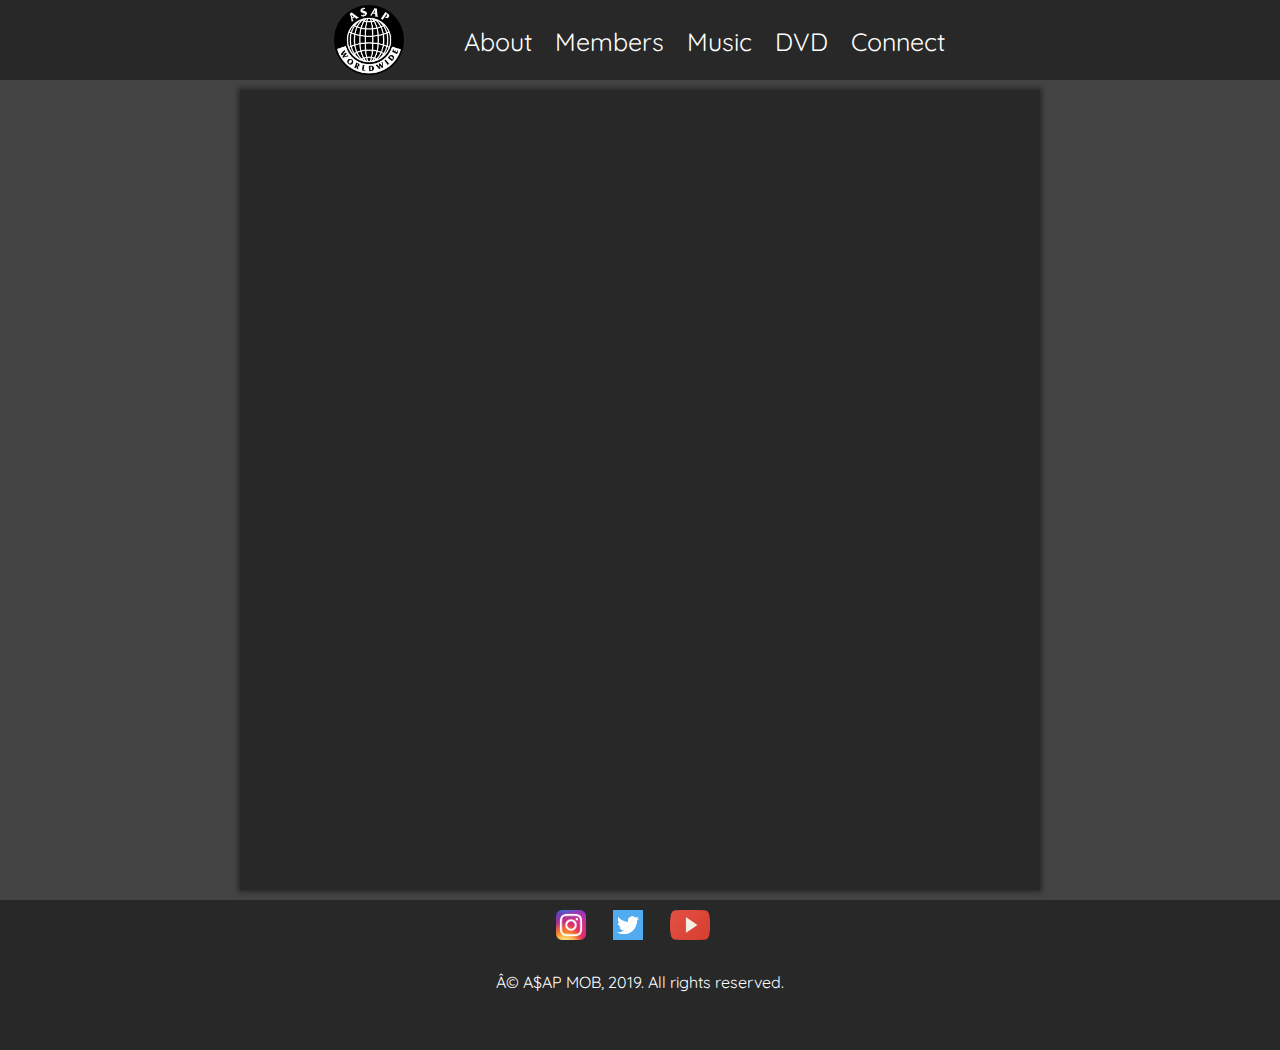
<file: Awge html & CSS/about.html>
<DOCTYPE html>
<html>
	<head>
		<title>AWGE</title>
		<link rel="shortcut icon" href="icon.png" />
		<link href="stylesheet.css" rel="stylesheet" type="text/css" />
		<link href="https://fonts.googleapis.com/css?family=Quicksand" rel="stylesheet"/>
		<script async src="https://platform.twitter.com/widgets.js" charset="utf-8"></script>
	</head>

<body>

	<div class="wrap"> <!--Start of wrap div-->

		<div id="navbar"><!--start of navigation div-->
			<div id="nav">
				<div id="logo">
					<a href="index.html"> <img id="logoimage"src="images/logo.png" height=70 width=70></a>
				</div>

			<!--pages -->
			<div id="pages">
				<ul>
					<li> <a href="about.html"> About </a> </li>
					<li> <a href="members.html"> Members </a> </li>
					<li> <a href="music.html"> Music </a> </li>
					<li> <a href="dvd.html"> DVD </a> </li>
					<li> <a href="connect.html"> Connect </a> </li>
				</ul>
		</div>
				<!--end ofpages -->
		</div>
		</div><!--End of navigation div-->

		<div class="main"> <br><!--start of main div-->

		</div><!--End of main div-->

		<div id="footer"><!--start of footer div-->
			<div class="social">
			<a href="https://www.instagram.com/asapmob/?hl=en"> <img src="images/insta.png" height=30 width=30></a>
			<a href="https://twitter.com/ASAPMOb"> <img src="images/twt.png" height=30 width=30></a>
			<a href="https://www.youtube.com/channel/UC0Deoz5ThmbV6M0ZRXhaU1g"> <img src="images/ytb.png" height=30 width=40></a>
		</div>

		<p class="copyright">
			© A$AP MOB, 2019. All rights reserved.
		</p>

		</div><!--End of footer div-->

	</div> <!--End of wrapper div-->

</body>

</html>
</file>
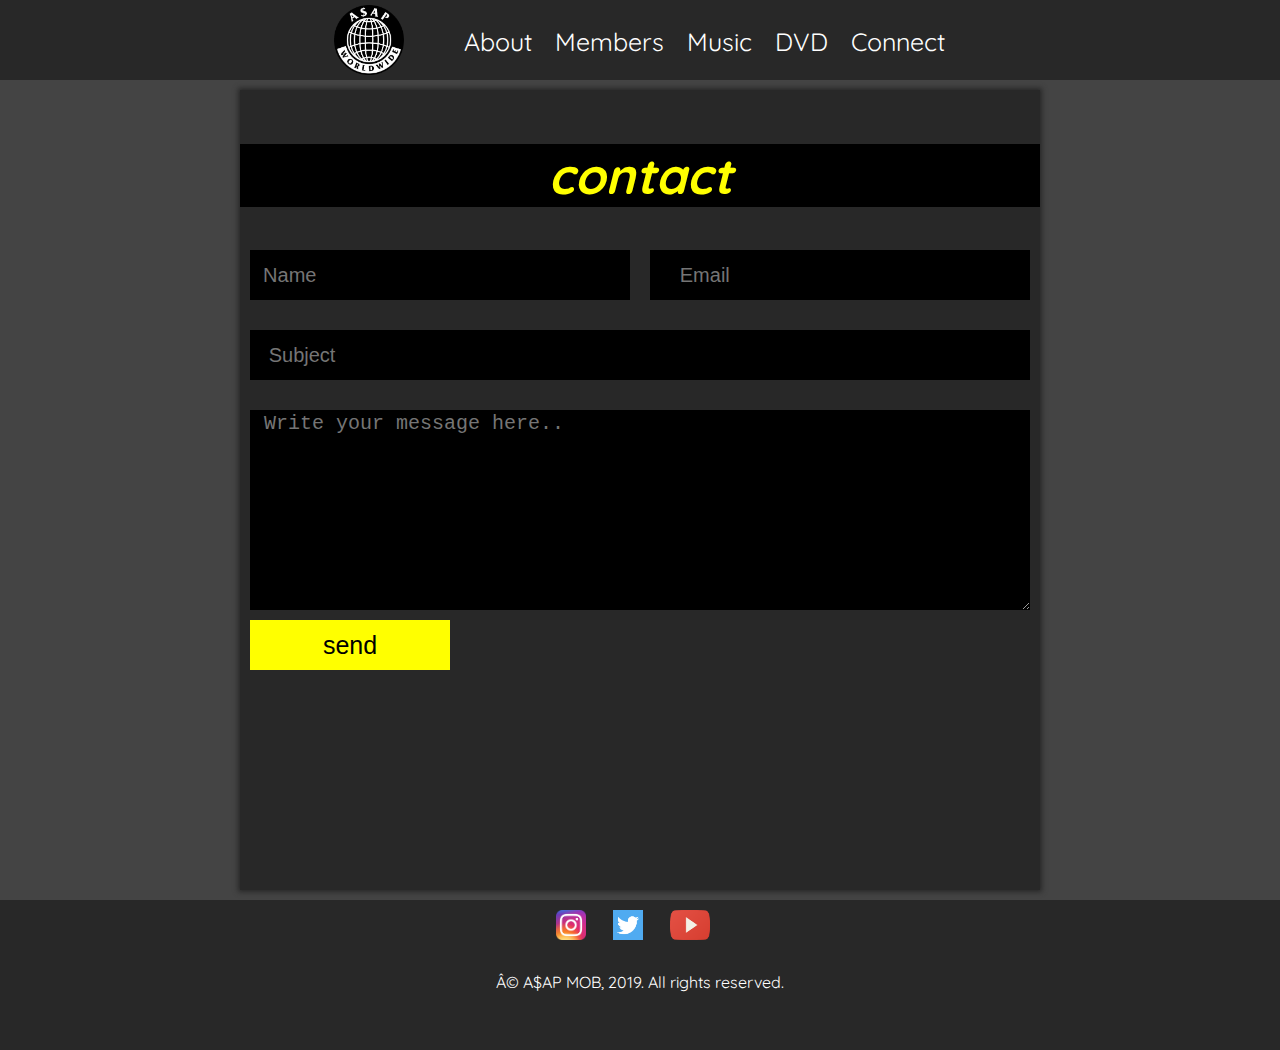
<file: Awge html & CSS/connect.html>
<DOCTYPE html>
<html>
	<head>
		<title>AWGE</title>
		<link rel="shortcut icon" href="icon.png" />
		<link href="stylesheet.css" rel="stylesheet" type="text/css" />
		<link href="contact.css" rel="stylesheet" type="text/css" />
		<link href="https://fonts.googleapis.com/css?family=Quicksand" rel="stylesheet"/>
		<script async src="https://platform.twitter.com/widgets.js" charset="utf-8"></script>
	</head>

<body>

	<div class="wrap"> <!--Start of wrap div-->

		<div id="navbar"><!--start of navigation div-->
			<div id="nav">
				<div id="logo">
					<a href="index.html"> <img id="logoimage"src="images/logo.png" height=70 width=70></a>
				</div>

			<!--pages -->
			<div id="pages">
				<ul>
					<li> <a href="about.html"> About </a> </li>
					<li> <a href="members.html"> Members </a> </li>
					<li> <a href="music.html"> Music </a> </li>
					<li> <a href="dvd.html"> DVD </a> </li>
					<li> <a href="connect.html"> Connect </a> </li>
				</ul>
		</div>
				<!--end ofpages -->
		</div>
		</div><!--End of navigation div-->

		<div class="main"> <br><!--start of main div-->
			<h1 id="Contact">
				contact
			</h1>
			<div class="aboutform">
					<form>

					 <label for="name"></label>
					 <input id="namebox" type="text" id="name"placeholder="  Name">
					 <label for="email"></label>
					 <input id="emailbox" type="text" id="email"placeholder="     Email">
					 <label for="subject"></label>
					 <input id="subjectbox" type="text" id="subject" placeholder="   Subject">

					 <textarea id="messagebox" placeholder=" Write your message here.."></textarea>
					 	<input id="send"type="submit" value="send">

				 </form>
			</div>

		</div><!--End of main div-->

		<div id="footer"><!--start of footer div-->
			<div class="social">
			<a href="https://www.instagram.com/asapmob/?hl=en"> <img src="images/insta.png" height=30 width=30></a>
			<a href="https://twitter.com/ASAPMOb"> <img src="images/twt.png" height=30 width=30></a>
			<a href="https://www.youtube.com/channel/UC0Deoz5ThmbV6M0ZRXhaU1g"> <img src="images/ytb.png" height=30 width=40></a>
		</div>

		<p class="copyright">
			© A$AP MOB, 2019. All rights reserved.
		</p>

		</div><!--End of footer div-->

	</div> <!--End of wrapper div-->

</body>

</html>
</file>
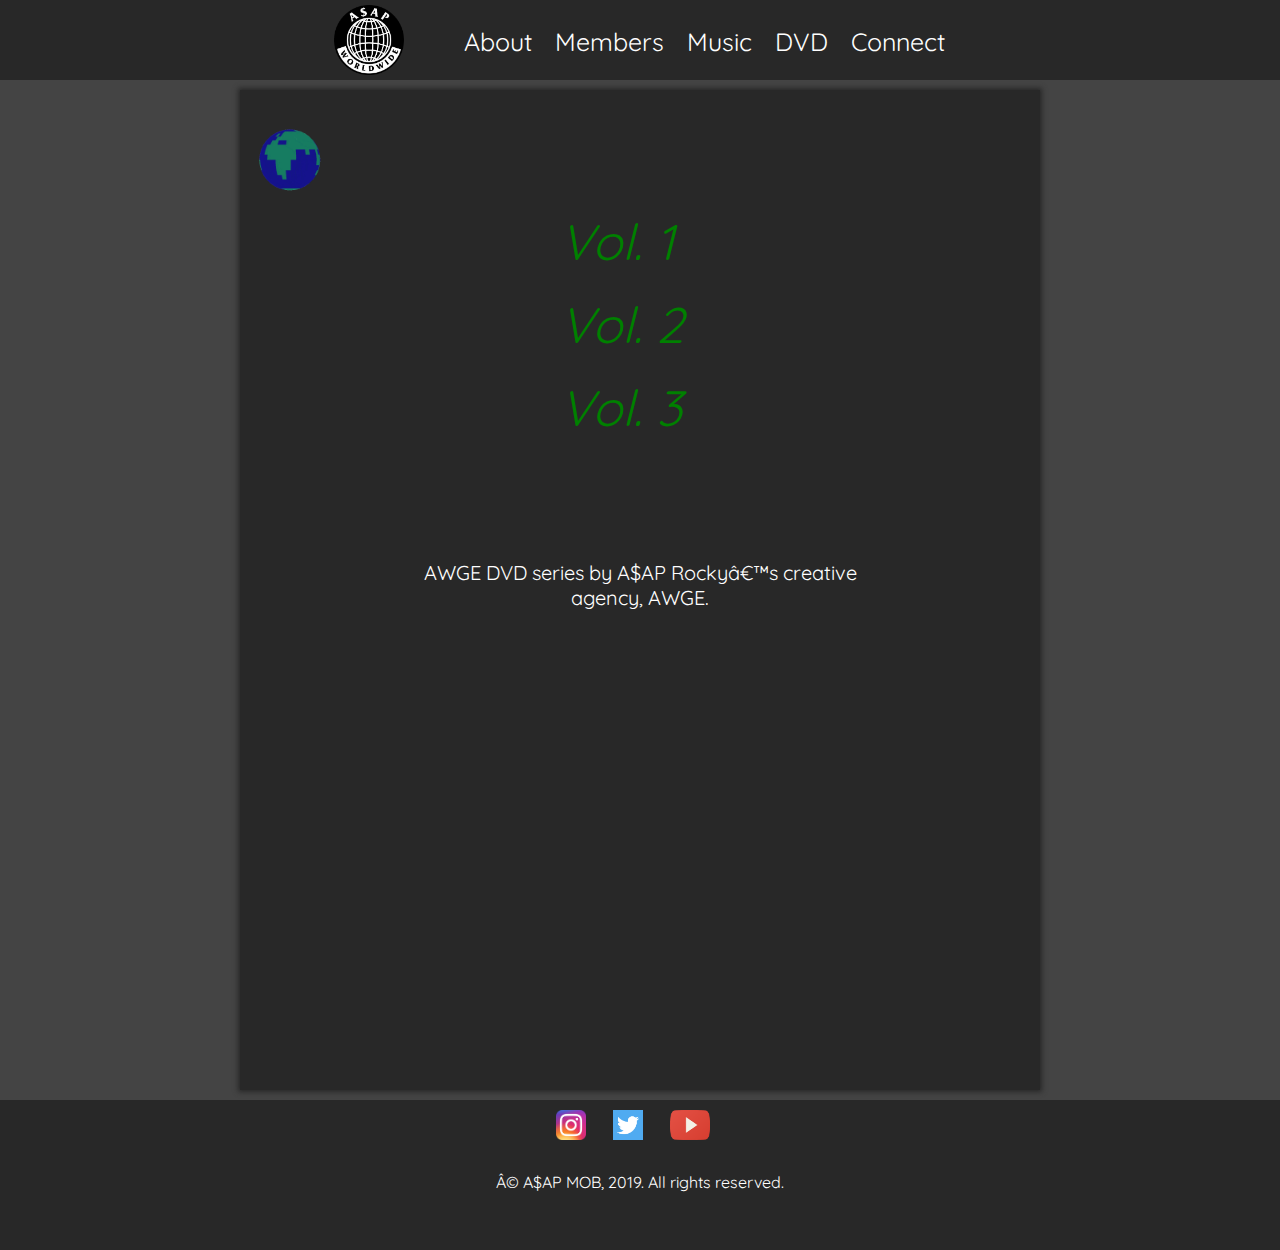
<file: Awge html & CSS/dvd.html>
<DOCTYPE html>
<html>
	<head>
		<title>AWGE</title>
		<link rel="shortcut icon" href="icon.png" />
		<link href="stylesheet.css" rel="stylesheet" type="text/css" />
		<link href="https://fonts.googleapis.com/css?family=Quicksand" rel="stylesheet"/>
		<script async src="https://platform.twitter.com/widgets.js" charset="utf-8"></script>
	</head>

<body>

	<div class="wrap"> <!--Start of wrap div-->

		<div id="navbar"><!--start of navigation div-->
			<div id="nav">
				<div id="logo">
					<a href="index.html"> <img id="logoimage"src="images/logo.png" height=70 width=70></a>
				</div>

			<!--pages -->
			<div id="pages">
				<ul>
					<li> <a href="about.html"> About </a> </li>
					<li> <a href="members.html"> Members </a> </li>
					<li> <a href="music.html"> Music </a> </li>
					<li> <a href="dvd.html"> DVD </a> </li>
					<li> <a href="connect.html"> Connect </a> </li>
				</ul>
		</div>
				<!--end ofpages -->
		</div>
		</div><!--End of navigation div-->

		<div class="dvd-section"> <br><!--start of main div-->
			<img src="images/home.gif" height="100" width="100">
			<div id="volts">
			<a href="vol1.html" class="volt1">Vol. 1 </a>
			<br>
			<br>
			<a href="vol2.html" class="volt1">Vol. 2 </a>
			<br>
			<br>
			<a href="vol3.html" class="volt1">Vol. 3 </a>
			<br>
		</div>

		<div id="voltro">
			<p1 id="voltp">
				AWGE DVD series by A$AP Rocky’s creative agency, AWGE.
			</p1>
		</div>



		</div><!--End of main div-->

		<div id="footer"><!--start of footer div-->
			<div class="social">
			<a href="https://www.instagram.com/asapmob/?hl=en"> <img src="images/insta.png" height=30 width=30></a>
			<a href="https://twitter.com/ASAPMOb"> <img src="images/twt.png" height=30 width=30></a>
			<a href="https://www.youtube.com/channel/UC0Deoz5ThmbV6M0ZRXhaU1g"> <img src="images/ytb.png" height=30 width=40></a>
		</div>

		<p class="copyright">
			© A$AP MOB, 2019. All rights reserved.
		</p>

		</div><!--End of footer div-->

	</div> <!--End of wrapper div-->

</body>

</html>
</file>
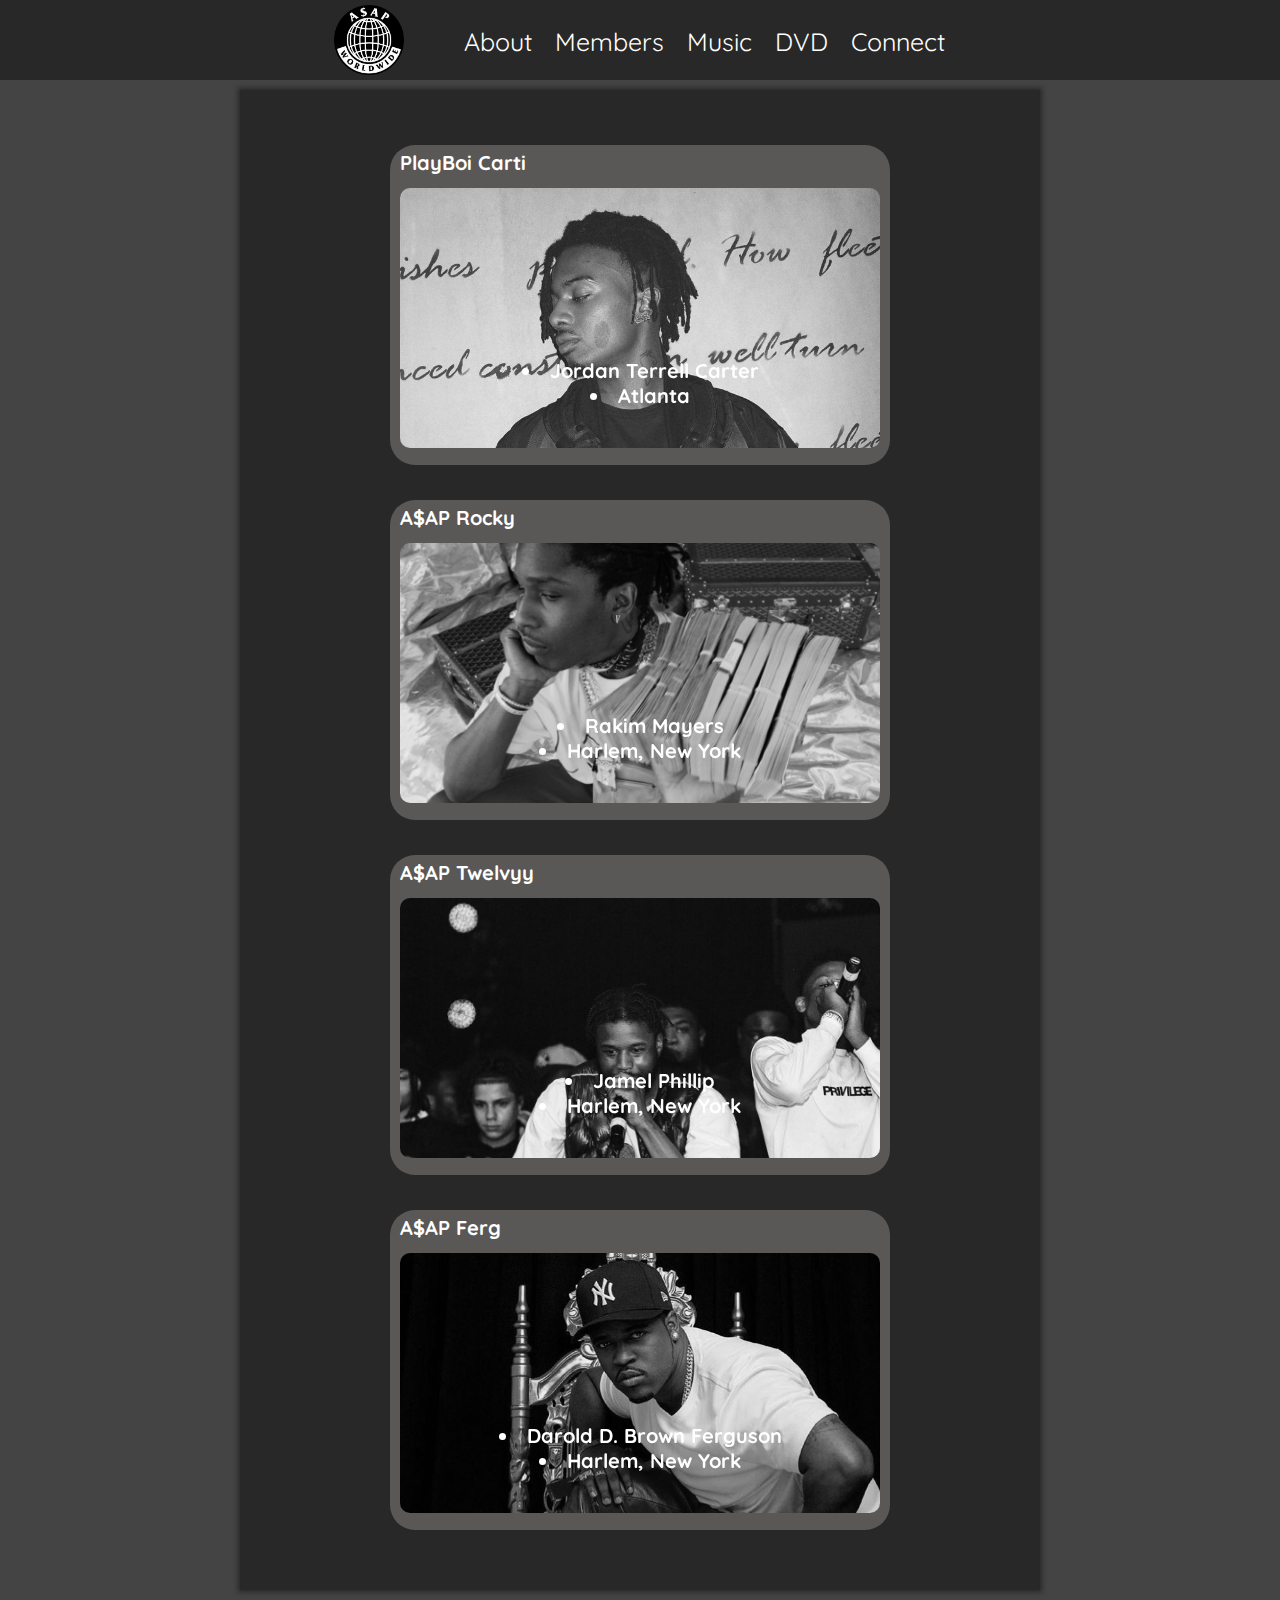
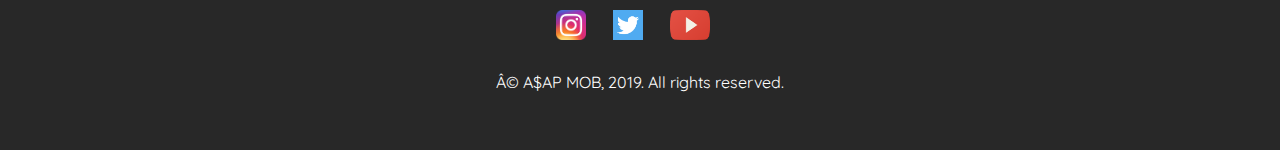
<file: Awge html & CSS/members.html>
<DOCTYPE html>
<html>
	<head>
		<title>AWGE</title>
		<link rel="shortcut icon" href="icon.png" />
		<link href="stylesheet.css" rel="stylesheet" type="text/css" />
		<link href="artists.css" rel="stylesheet" type="text/css" />
		<link href="https://fonts.googleapis.com/css?family=Quicksand" rel="stylesheet"/>
		<script async src="https://platform.twitter.com/widgets.js" charset="utf-8"></script>
	</head>

<body>

	<div class="wrap"> <!--Start of wrap div-->

		<div id="navbar"><!--start of navigation div-->
			<div id="nav">
				<div id="logo">
					<a href="index.html"> <img id="logoimage"src="images/logo.png" height=70 width=70></a>
				</div>

			<!--pages -->
			<div id="pages">
				<ul>
					<li> <a href="about.html"> About </a> </li>
					<li> <a href="members.html"> Members </a> </li>
					<li> <a href="music.html"> Music </a> </li>
					<li> <a href="dvd.html"> DVD </a> </li>
					<li> <a href="connect.html"> Connect </a> </li>
				</ul>
		</div>
				<!--end ofpages -->
		</div>
		</div><!--End of navigation div-->

		<div class="mainmemebers"><br> <!--start of main div-->

			<div class="artistbox"><br><!--start artist-->
				<h1 class="artistname">PlayBoi Carti</h1>
				<div class="artistpic" style="background-image: url(images/carti.jpg);"><br>
				<h1 id="artistbio">
					<li id="artlist">Jordan Terrell Carter</li>
					<li id="artlist">Atlanta</li>
				</h1>
				</div>
			</div><!--end of artist-->

			<div class="artistbox"><br><!--start artist-->
				<h1 class="artistname">A$AP Rocky</h1>
				<div class="artistpic" style="background-image: url(images/rocky.jpg);"><br>
				<h1 id="artistbio">
					<li id="artlist">Rakim Mayers</li>
					<li id="artlist">Harlem, New York</li>
				</h1>
				</div>
			</div><!--end of artist-->
			<div class="artistbox"><br><!--start artist-->
				<h1 class="artistname">A$AP Twelvyy</h1>
				<div class="artistpic" style="background-image: url(images/12.jpg);"><br>
				<h1 id="artistbio">
					<li id="artlist">Jamel Phillip</li>
					<li id="artlist">Harlem, New York</li>
				</h1>
				</div>
			</div><!--end of artist-->

			<div class="artistbox"><br><!--start artist-->
				<h1 class="artistname">A$AP Ferg</h1>
				<div class="artistpic" style="background-image: url(images/ferg.jpg);"><br>
				<h1 id="artistbio">
					<li id="artlist">Darold D. Brown Ferguson</li>
					<li id="artlist">Harlem, New York</li>
				</h1>
				</div>
			</div><!--end of artist-->

		</div><!--End of main div-->

		<div id="footer"><!--start of footer div-->
			<div class="social">
			<a href="https://www.instagram.com/asapmob/?hl=en"> <img src="images/insta.png" height=30 width=30></a>
			<a href="https://twitter.com/ASAPMOb"> <img src="images/twt.png" height=30 width=30></a>
			<a href="https://www.youtube.com/channel/UC0Deoz5ThmbV6M0ZRXhaU1g"> <img src="images/ytb.png" height=30 width=40></a>
		</div>

		<p class="copyright">
			© A$AP MOB, 2019. All rights reserved.
		</p>

		</div><!--End of footer div-->

	</div> <!--End of wrapper div-->

</body>

</html>
</file>
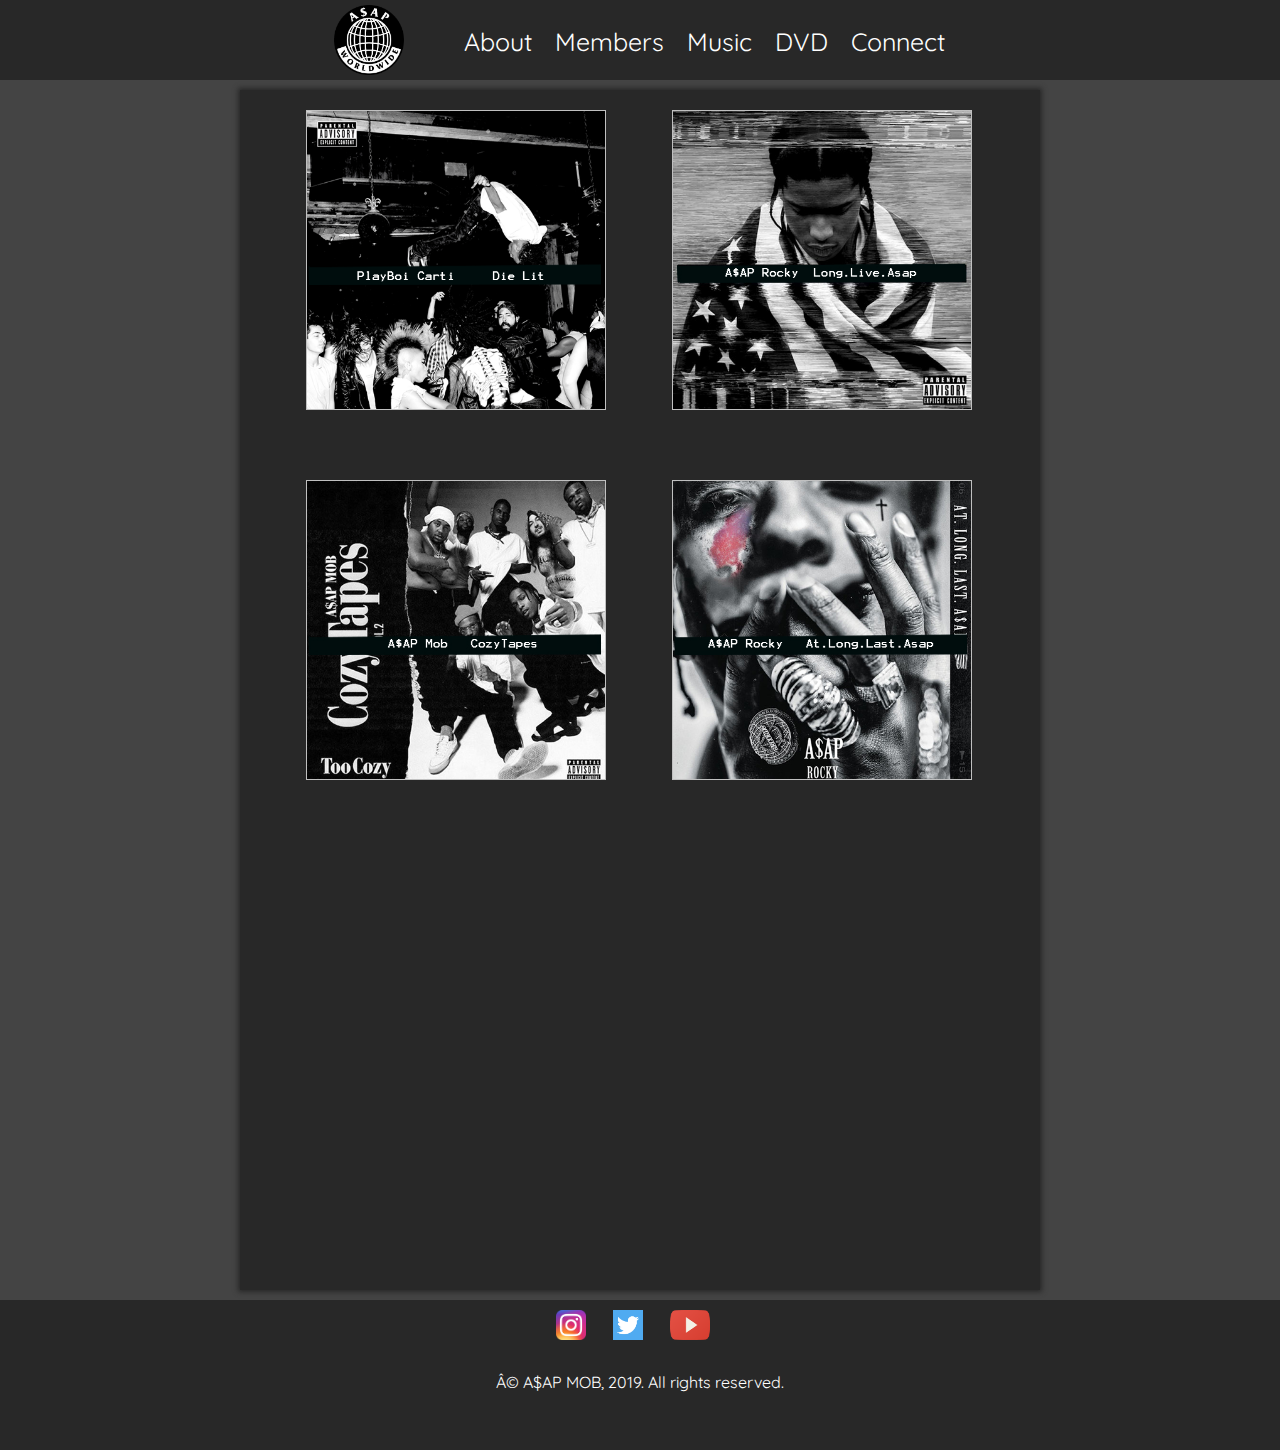
<file: Awge html & CSS/music.html>
<DOCTYPE html>
<html>
	<head>
		<title>AWGE</title>
		<link rel="shortcut icon" href="icon.png" />
		<link href="stylesheet.css" rel="stylesheet" type="text/css" />
		<link href="https://fonts.googleapis.com/css?family=Quicksand" rel="stylesheet"/>
		<script async src="https://platform.twitter.com/widgets.js" charset="utf-8"></script>
	</head>

<body>

	<div class="wrap"> <!--Start of wrap div-->

		<div id="navbar"><!--start of navigation div-->
			<div id="nav">
				<div id="logo">
					<a href="index.html"> <img id="logoimage"src="images/logo.png" height=70 width=70></a>
				</div>

			<!--pages -->
			<div id="pages">
				<ul>
					<li> <a href="about.html"> About </a> </li>
					<li> <a href="members.html"> Members </a> </li>
					<li> <a href="music.html"> Music </a> </li>
					<li> <a href="dvd.html"> DVD </a> </li>
					<li> <a href="connect.html"> Connect </a> </li>
				</ul>
		</div>
				<!--end ofpages -->
		</div>
		</div><!--End of navigation div-->

		<div class="mainmusic"> <!--start of main div-->

				<a href="https://open.spotify.com/album/7dAm8ShwJLFm9SaJ6Yc58O" target="_blank"> <img class="albums" id="dielit"></a>
				<a href="https://open.spotify.com/album/5WHY4T7LcWAJPb1ddChotC" target="_blank"> <img class="albums" id="longliveasap" ></a><br>
				<a href="https://open.spotify.com/album/0qr1Fvi1haEDWVbFtekZLb?si=-_tksxYYRg6wi42h1qSHCA" target="_blank"> <img class="albums" id="cozy" ></a>
				<a href="https://open.spotify.com/album/3arNdjotCvtiiLFfjKngMc?si=S-tqn2ISQOWfQlt3JIT6Vw" target="_blank"> <img class="albums" id="atlong" ></a><br>
				<div id="playlist1">
					<iframe id="playlistawge"src="https://open.spotify.com/embed/user/a%2524apworldwide/playlist/0lJS6uM0XYiYEjyM9baX5j"></iframe>
				</div>
				<div id="playlist2">
					<iframe id="playlistcozy"src="https://open.spotify.com/embed/album/0qr1Fvi1haEDWVbFtekZLb"></iframe>
				</div>

		</div><!--End of main div-->

		<div id="footer"><!--start of footer div-->
			<div class="social">
			<a href="https://www.instagram.com/asapmob/?hl=en"> <img src="images/insta.png" height=30 width=30></a>
			<a href="https://twitter.com/ASAPMOb"> <img src="images/twt.png" height=30 width=30></a>
			<a href="https://www.youtube.com/channel/UC0Deoz5ThmbV6M0ZRXhaU1g"> <img src="images/ytb.png" height=30 width=40></a>
		</div>

		<p class="copyright">
			© A$AP MOB, 2019. All rights reserved.
		</p>

		</div><!--End of footer div-->

	</div> <!--End of wrapper div-->

</body>

</html>
</file>
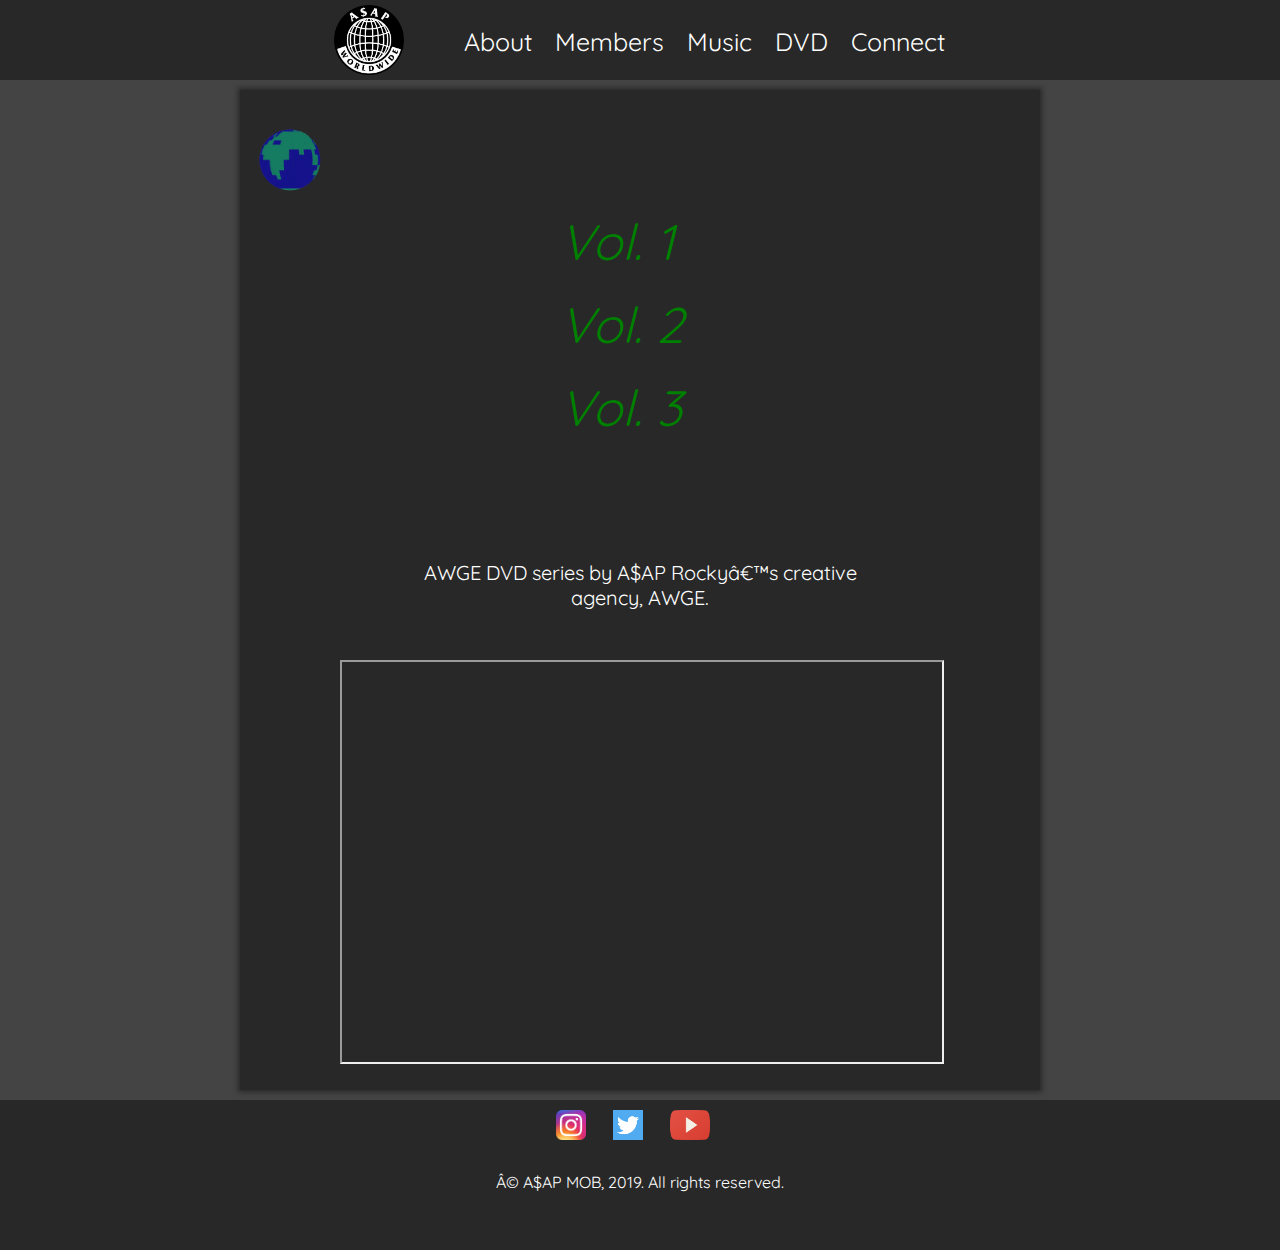
<file: Awge html & CSS/vol1.html>
<DOCTYPE html>
<html>
	<head>
		<title>AWGE</title>
		<link rel="shortcut icon" href="icon.png" />
		<link href="stylesheet.css" rel="stylesheet" type="text/css" />
		<link href="https://fonts.googleapis.com/css?family=Quicksand" rel="stylesheet"/>
		<script async src="https://platform.twitter.com/widgets.js" charset="utf-8"></script>
	</head>

<body>

	<div class="wrap"> <!--Start of wrap div-->

		<div id="navbar"><!--start of navigation div-->
			<div id="nav">
				<div id="logo">
					<a href="index.html"> <img id="logoimage"src="images/logo.png" height=70 width=70></a>
				</div>

			<!--pages -->
			<div id="pages">
				<ul>
					<li> <a href="about.html"> About </a> </li>
					<li> <a href="members.html"> Members </a> </li>
					<li> <a href="music.html"> Music </a> </li>
					<li> <a href="dvd.html"> DVD </a> </li>
					<li> <a href="connect.html"> Connect </a> </li>
				</ul>
		</div>
				<!--end ofpages -->
		</div>
		</div><!--End of navigation div-->

		<div class="dvd-section"> <br><!--start of main div-->
			<img src="images/home.gif" height="100" width="100">
			<div id="volts">
			<a href="vol1.html" class="volt1">Vol. 1 </a>
			<br>
			<br>
			<a href="vol2.html" class="volt1">Vol. 2 </a>
			<br>
			<br>
			<a href="vol3.html" class="volt1">Vol. 3 </a>
			<br>
		</div>

		<div id="voltro">
			<p1 id="voltp">
				AWGE DVD series by A$AP Rocky’s creative agency, AWGE.
			</p1>
		</div>

		<div id="volvideo">
			<iframe id="vol1frame"src="https://www.youtube.com/embed/kncAloUcE60"></iframe>
		</div>

		</div><!--End of main div-->

		<div id="footer"><!--start of footer div-->
			<div class="social">
			<a href="https://www.instagram.com/asapmob/?hl=en"> <img src="images/insta.png" height=30 width=30></a>
			<a href="https://twitter.com/ASAPMOb"> <img src="images/twt.png" height=30 width=30></a>
			<a href="https://www.youtube.com/channel/UC0Deoz5ThmbV6M0ZRXhaU1g"> <img src="images/ytb.png" height=30 width=40></a>
		</div>

		<p class="copyright">
			© A$AP MOB, 2019. All rights reserved.
		</p>

		</div><!--End of footer div-->

	</div> <!--End of wrapper div-->

</body>

</html>
</file>
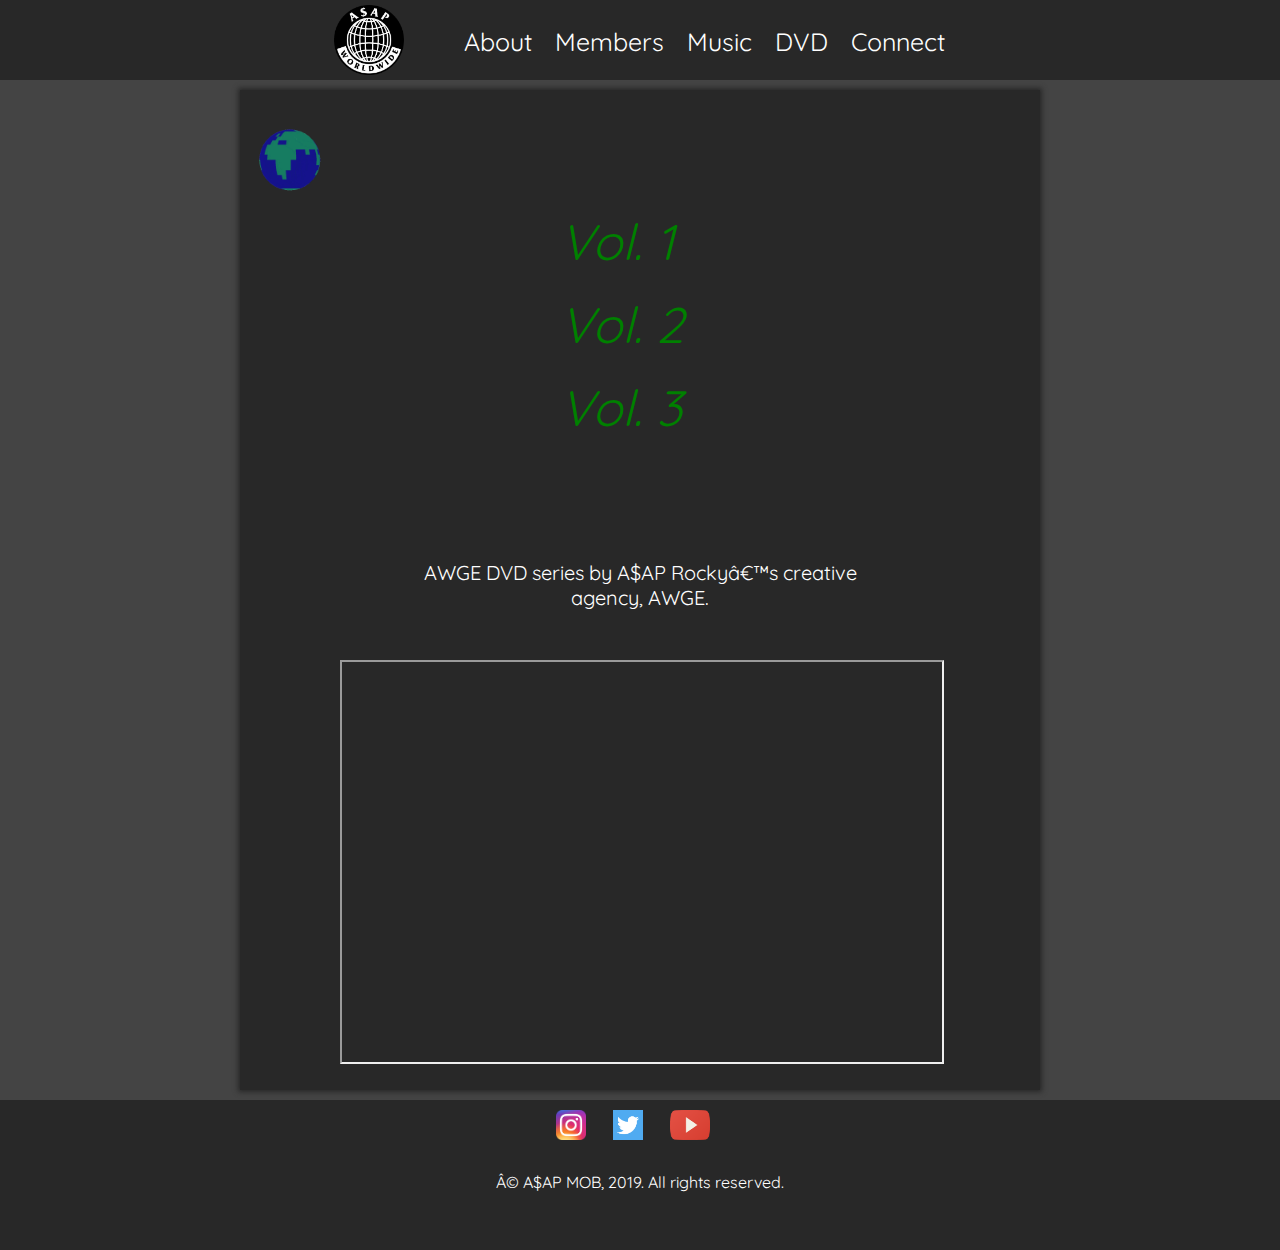
<file: Awge html & CSS/vol2.html>
<DOCTYPE html>
<html>
	<head>
		<title>AWGE</title>
		<link rel="shortcut icon" href="icon.png" />
		<link href="stylesheet.css" rel="stylesheet" type="text/css" />
		<link href="https://fonts.googleapis.com/css?family=Quicksand" rel="stylesheet"/>
		<script async src="https://platform.twitter.com/widgets.js" charset="utf-8"></script>
	</head>

<body>

	<div class="wrap"> <!--Start of wrap div-->

		<div id="navbar"><!--start of navigation div-->
			<div id="nav">
				<div id="logo">
					<a href="index.html"> <img id="logoimage"src="images/logo.png" height=70 width=70></a>
				</div>

			<!--pages -->
			<div id="pages">
				<ul>
					<li> <a href="about.html"> About </a> </li>
					<li> <a href="members.html"> Members </a> </li>
					<li> <a href="music.html"> Music </a> </li>
					<li> <a href="dvd.html"> DVD </a> </li>
					<li> <a href="connect.html"> Connect </a> </li>
				</ul>
		</div>
				<!--end ofpages -->
		</div>
		</div><!--End of navigation div-->

		<div class="dvd-section"> <br><!--start of main div-->
			<img src="images/home.gif" height="100" width="100">
			<div id="volts">
			<a href="vol1.html" class="volt1">Vol. 1 </a>
			<br>
			<br>
			<a href="vol2.html" class="volt1">Vol. 2 </a>
			<br>
			<br>
			<a href="vol3.html" class="volt1">Vol. 3 </a>
			<br>
		</div>

		<div id="voltro">
			<p1 id="voltp">
				AWGE DVD series by A$AP Rocky’s creative agency, AWGE.
			</p1>
		</div>

		<div id="volvideo">
			<iframe id="vol1frame"src="https://www.youtube.com/embed/NRUjHGSe3vg"></iframe>
		</div>

		</div><!--End of main div-->

		<div id="footer"><!--start of footer div-->
			<div class="social">
			<a href="https://www.instagram.com/asapmob/?hl=en"> <img src="images/insta.png" height=30 width=30></a>
			<a href="https://twitter.com/ASAPMOb"> <img src="images/twt.png" height=30 width=30></a>
			<a href="https://www.youtube.com/channel/UC0Deoz5ThmbV6M0ZRXhaU1g"> <img src="images/ytb.png" height=30 width=40></a>
		</div>

		<p class="copyright">
			© A$AP MOB, 2019. All rights reserved.
		</p>

		</div><!--End of footer div-->

	</div> <!--End of wrapper div-->

</body>

</html>
</file>
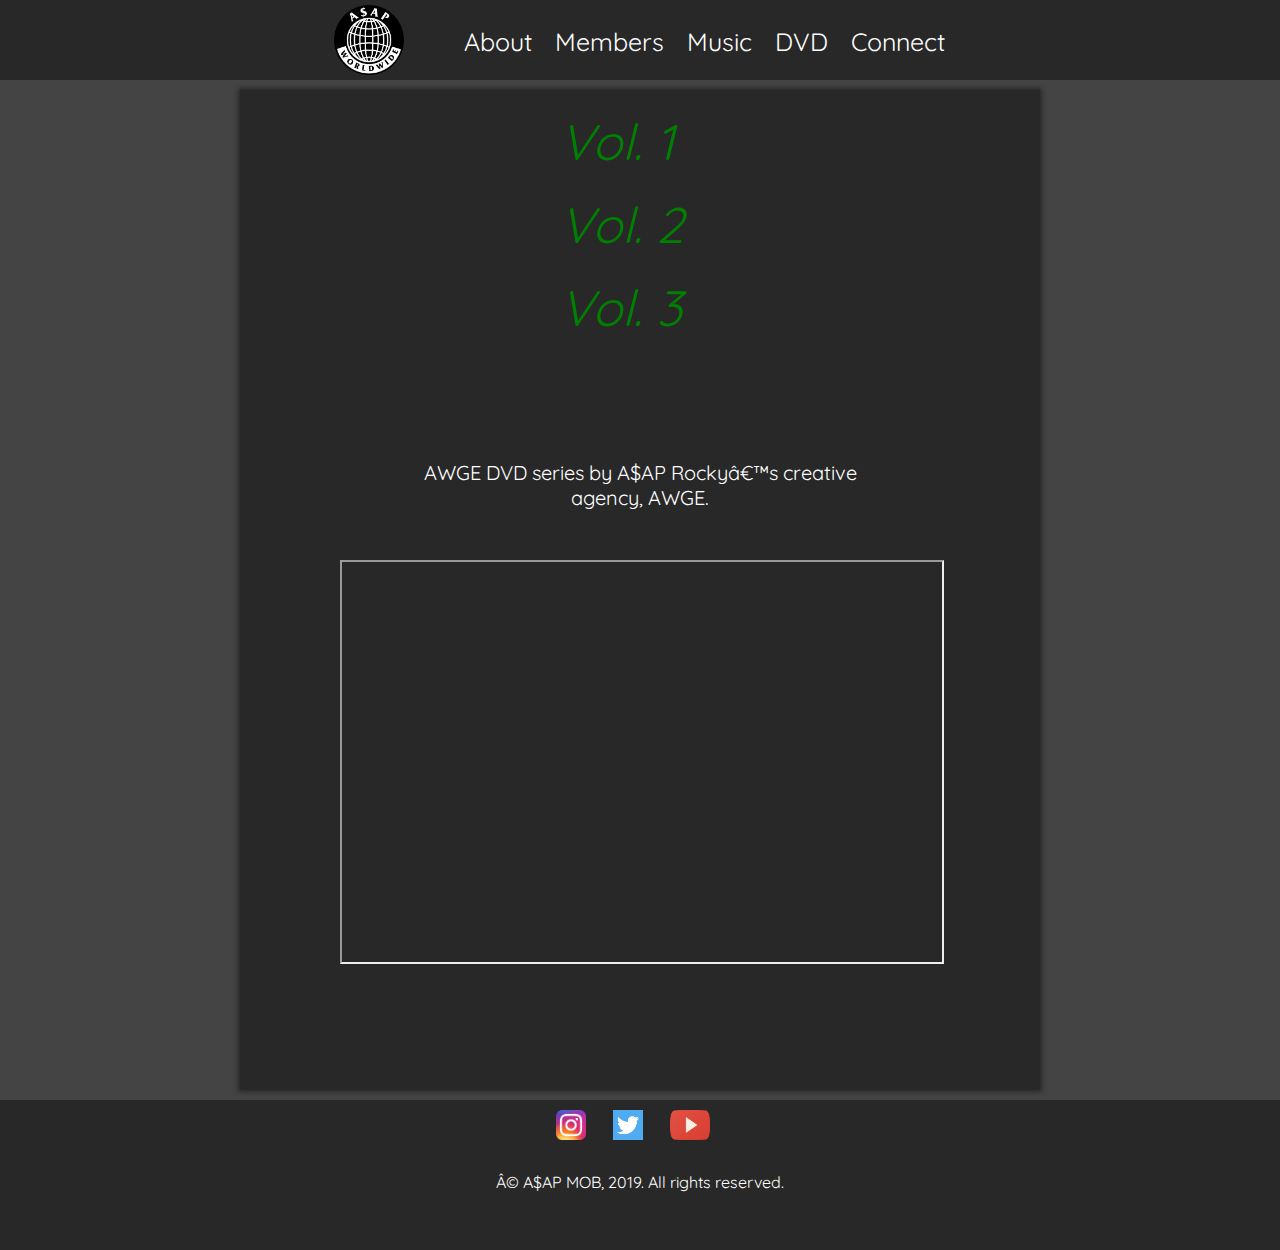
<file: Awge html & CSS/vol3.html>
<DOCTYPE html>
<html>
	<head>
		<title>AWGE</title>
		<link rel="shortcut icon" href="icon.png" />
		<link href="stylesheet.css" rel="stylesheet" type="text/css" />
		<link href="https://fonts.googleapis.com/css?family=Quicksand" rel="stylesheet"/>
		<script async src="https://platform.twitter.com/widgets.js" charset="utf-8"></script>
	</head>

<body>

	<div class="wrap"> <!--Start of wrap div-->

		<div id="navbar"><!--start of navigation div-->
			<div id="nav">
				<div id="logo">
					<a href="index.html"> <img id="logoimage"src="images/logo.png" height=70 width=70></a>
				</div>

			<!--pages -->
			<div id="pages">
				<ul>
					<li> <a href="about.html"> About </a> </li>
					<li> <a href="members.html"> Members </a> </li>
					<li> <a href="music.html"> Music </a> </li>
					<li> <a href="dvd.html"> DVD </a> </li>
					<li> <a href="connect.html"> Connect </a> </li>
				</ul>
		</div>
				<!--end ofpages -->
		</div>
		</div><!--End of navigation div-->

		<div class="dvd-section"> <br><!--start of main div-->
			<div id="volts">
			<a href="vol1.html" class="volt1">Vol. 1 </a>
			<br>
			<br>
			<a href="vol2.html" class="volt1">Vol. 2 </a>
			<br>
			<br>
			<a href="vol3.html" class="volt1">Vol. 3 </a>
			<br>
		</div>

		<div id="voltro">
			<p1 id="voltp">
				AWGE DVD series by A$AP Rocky’s creative agency, AWGE.
			</p1>
		</div>

		<div id="volvideo">
			<iframe id="vol1frame"src="https://www.youtube.com/embed/dYuX2roLdLI"></iframe>
		</div>

		</div><!--End of main div-->

		<div id="footer"><!--start of footer div-->
			<div class="social">
			<a href="https://www.instagram.com/asapmob/?hl=en"> <img src="images/insta.png" height=30 width=30></a>
			<a href="https://twitter.com/ASAPMOb"> <img src="images/twt.png" height=30 width=30></a>
			<a href="https://www.youtube.com/channel/UC0Deoz5ThmbV6M0ZRXhaU1g"> <img src="images/ytb.png" height=30 width=40></a>
		</div>

		<p class="copyright">
			© A$AP MOB, 2019. All rights reserved.
		</p>

		</div><!--End of footer div-->

	</div> <!--End of wrapper div-->

</body>

</html>
</file>
<file: Awge html & CSS/stylesheet.css>
/*
CSS template for index
*/
body{
	background-color: #444;
	font-family: 'Quicksand', sansserif;
	color: white;
}
.wrap{
	margin-top: -10px;
	margin-right: -8px;
	margin-left: -8px;
	background-color: #444;
	height: 900px;
}
#homelniky{
	margin-top: 350px;
	margin-right: auto;
	margin-left: auto;
	height: 50px;
	width: 450px;
	background-color: black;
}
.homelinks{
	text-decoration: underline;
	font-size: 35px;
	text-align: center;
	padding-left: 70px;
}
.homelinks:hover{
	color:green;
}
#volts{
	height: 250px;
	width: 200px;
	margin-left: auto;
	margin-right: auto;
}
#volvideo{
	margin-top: 50px;
	height: 400px;
	width: 600px;
	margin-right: auto;
	margin-left: auto;
}
#vol1frame{
	height: 400px;
	width: 600px;
}

#voltro{
	margin-top: 100px;
	height: auto;
	text-align: center;
	width: 500px;
	margin-left:auto;
	margin-right: auto;
}
#voltp{
	font-size: 20px;
}
.volt1{
	font-size: 50px;
	padding: 20px 20px;
	color: green;
	font-style: italic;
}

.dvd{
	margin-top: 110px;
}
/* images for musci! */
.albums{
	margin-top: 20px;
	float: left;
	margin-left: 66px;
	height: 300px;
	width: 300px;
	margin-bottom: 50px;
}
#playlist1{

	height: 400px;
	width: 300px;
	margin-top: 690px;
	margin-left: 66px;
}

#playlist2{
	float: right;
	height: 400px;
	width: 300px;
	margin-right: 66px;
	margin-top: -400px;
}
#playlistawge{
	border: none;
	height: 400px;
	width: 300px;
}
#playlistcozy{
	border: none;
	height: 400px;
	width: 300px;
}
#dielit{
	background-image: url("albums/dielit.png");
	background-repeat: no-repeat;
	background-size: cover;
	height: 300px;
	width: 300px;

}
#dielit:hover{
	background-image: url("albums/dielitcolor.png");
	-webkit-box-shadow: 0 0 5px 3px red;
	-moz-box-shadow: 0 0 5px 3px red;
	box-shadow: 0 0 5px 3px red;
}
#longliveasap{
	background-image: url("albums/longliveasap.jpg");
	background-repeat: no-repeat;
	background-size: cover;
	height: 300px;
	width: 300px;
}
#longliveasap:hover{
	background-image: url("albums/longliveasapcolor.jpg");
	-webkit-box-shadow: 0 0 5px 3px red;
	-moz-box-shadow: 0 0 5px 3px red;
	box-shadow: 0 0 5px 3px red;
}
#atlong{
	background-image: url("albums/long.jpg");
	background-repeat: no-repeat;
	background-size: cover;
	height: 300px;
	width: 300px;
}
#atlong:hover{
	background-image: url("albums/longcolor.jpg");
	-webkit-box-shadow: 0 0 5px 3px red;
	-moz-box-shadow: 0 0 5px 3px red;
	box-shadow: 0 0 5px 3px red;
}
#cozy{
	background-image: url("albums/cozytapes.jpg");
	background-repeat: no-repeat;
	background-size: cover;
	height: 300px;
	width: 300px;
}
#cozy:hover{
	background-image: url("albums/cozy.jpg");
	-webkit-box-shadow: 0 0 5px 3px red;
	-moz-box-shadow: 0 0 5px 3px red;
	box-shadow: 0 0 5px 3px red;
}
/* end of images for musci! */

#logo{
	margin-top: 10px;
	height: 70px;
	width: 70px;
}
#logoimage{
	margin-top: 5px;
}
#navbar{
	margin-top: -8px;
	background-color: #282828;
	height: 80px;
}
#nav{
	margin-top: -8px;
	height: 80px;
	width: 630px;
	margin-right:auto;
	margin-left:auto;

}
#dielitname{
	background-color: red;
	float: left;
	margin-top: 250px;
	margin-left: 66px;
}
.main{
	-webkit-box-shadow: 0 0 5px 2px #282828;
  -moz-box-shadow: 0 0 5px 2px #282828;
  box-shadow: 0 0 5px 2px #282828;
	background-color: #282828;
	margin-top: 10px;
	width: 800px;
	height: 800px;
	margin-right:auto;
	margin-left:auto;
}
.mainindex{
	background-image: url("images/main.gif");
	background-repeat: no-repeat;
	background-size: cover;
	filter: grayscale(80%);
	width: auto;
	height: 800px;
	margin-right:auto;
	margin-left:auto;
	margin-bottom: -10px;
}
#rulesbox{
	color: black;
	margin-right: auto;
	margin-left: auto;
	height: 140px;
	width: 500px;
	text-align: center;
	text-decoration: underline;
}
#rules{
	font-size: 50px;
}
#rulenames{
	margin-top: -40px;
	font-size: 20px;
	background-color: white;
}
.mainmusic{
	-webkit-box-shadow: 0 0 5px 2px #282828;
  -moz-box-shadow: 0 0 5px 2px #282828;
  box-shadow: 0 0 5px 2px #282828;
	background-color: #282828;
	margin-top: 10px;
	width: 800px;
	height: 1200px;
	margin-right:auto;
	margin-left:auto;
}
.dvd-section{
	-webkit-box-shadow: 0 0 5px 2px #282828;
  -moz-box-shadow: 0 0 5px 2px #282828;
  box-shadow: 0 0 5px 2px #282828;
	background-color: #282828;
	margin-top: 10px;
	width: 800px;
	height: 1000px;
	margin-right:auto;
	margin-left:auto;
}
#footer{
	margin-top: 10px;
	margin-right: auto;
	margin-left: auto;
	background-color: #282828;
	width: 100%;
	height:150;
}
#pages{
	margin-top: -60px;
	margin-left: 90px;
	height: 40px;
	width: 700px;
}

ul li{
	list-style: none;
	float: left;
	display: block;
}
a{
		text-decoration: none;
		color: white;
		font-size: 25px;
		text-align: center;
		padding: 9px;
		margin-right: 5px;
}
a:hover{
	color:black;
}
.social{
	text-align: center;
	padding: 10px;
	margin-right: 10px;
}
.copyright{
	text-align:center;
}
</file>
<file: Awge html & CSS/contact.css>
.aboutform{
  height: 500px;
  width: 800px;
}
#Contact{
	text-align: center;
	font-size: 50px;
	font-style: italic;
	display: block;
  color: yellow;
	background-color: black;
}
#namebox{

  margin-top: 10px;
  float: left;
  margin-left: 10px;
  height: 50px;
  width: 380px;
  background-color: black;
  border: none;
  font-size: 20px;
  color: white;

}
#emailbox{
  margin-top: 10px;
  float: right;
  margin-right: 10px;
  height: 50px;
  width: 380px;
  background-color: black;
  border: none;
  font-size: 20px;
  color: white;
}

#subjectbox{
  text-align: left 10px;
  font-size: 20px;
  margin-top: 30px;
  margin-left: 10px;
  margin-right: 10px;
  height: 50px;
  width: 780px;
  background-color: black;
  border: none;
  color: white;
}
#messagebox{
  font-size: 20px;
  margin-top: 30px;
  margin-left: 10px;
  margin-right: 10px;
  height: 200px;
  width: 780px;
  background-color: black;
  border: none;
  color: white;
}
#send{
  margin-top: 10px;
  margin-left: 10px;
  float: left;
  background-color: white;
  border: none;
  height: 50px;
  width: 200px;
  font-size: 25px;
  background-color: yellow;
}
</file>
<file: Awge html & CSS/artists.css>
.mainmemebers{
	-webkit-box-shadow: 0 0 5px 2px #282828;
  -moz-box-shadow: 0 0 5px 2px #282828;
  box-shadow: 0 0 5px 2px #282828;
	background-color: #282828;
	margin-top: 10px;
	width: 800px;
	height: 1500px;
	margin-right:auto;
	margin-left:auto;
}

.artistbox{
	margin-top: 35px;
	height: 320px;
	width: 500px;
	margin-left: auto;
	margin-right: auto;
	background-color: #5A5857;
	border-radius: 25px;

}
.artistname{
	font-size: 20px;
	margin-left: 10px;
	margin-top: -15px;
	
}
.artistpic{
	margin-top: 10px;
	background-color: blue;
	height: 260px;
	width: 480px;
	margin-left: auto;
	margin-right: auto;
	background-position: center; 
	background-position: center top;
	background-repeat: no-repeat;
	background-size: cover;
	border-radius: 10px;
	filter: grayscale(100%);
}

li{
	display: list-item;
	text-align: center;
	color: white;
	
}
#artistbio{
	margin-top: 150px;
	font-size: 20px;
	text-align: center;

}
</file>
